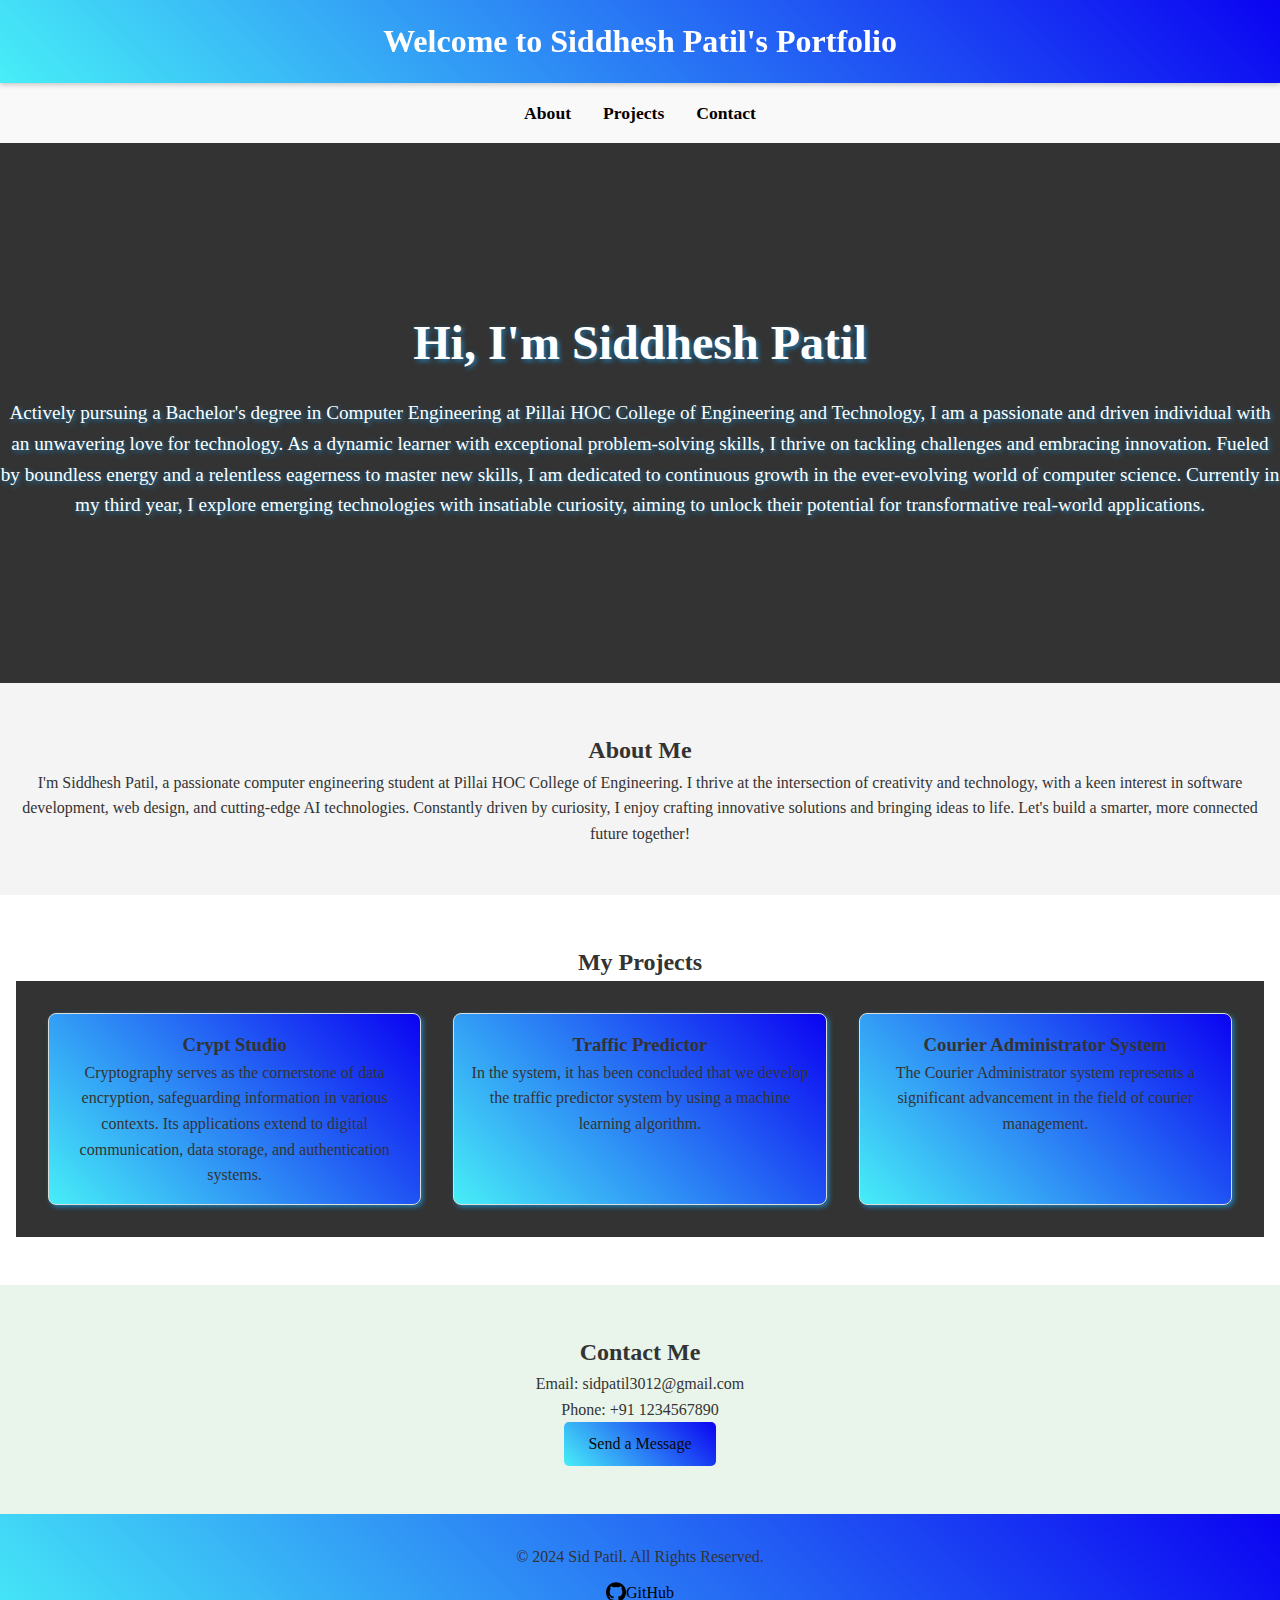
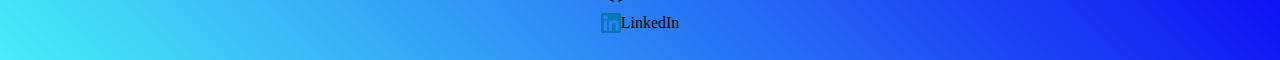
<file: Portfolio/index.html>
<!DOCTYPE html>
<html lang="en">
<head>
    <meta charset="UTF-8">
    <meta name="viewport" content="width=device-width, initial-scale=1.0">
    <title>Sid Patil's Portfolio</title>
    <link rel="stylesheet" href="styles.css">
    <script>
        document.addEventListener('DOMContentLoaded', () => {
            // Smooth scrolling
            document.querySelectorAll('nav a').forEach(anchor => {
                anchor.addEventListener('click', function(e) {
                    e.preventDefault();
                    document.querySelector(this.getAttribute('href')).scrollIntoView({
                        behavior: 'smooth'
                    });
                });
            });

            // Interactive Hero Section
            const hero = document.querySelector('.hero');
            hero.addEventListener('mousemove', (e) => {
                const { offsetX, offsetY } = e;
                const { clientWidth, clientHeight } = hero;

                const xMove = (offsetX / clientWidth) * 20 - 10;
                const yMove = (offsetY / clientHeight) * 20 - 10;

                hero.style.backgroundPosition = `${50 + xMove}% ${50 + yMove}%`;
            });

            // Contact Form Alert
            const contactButton = document.querySelector('#contact-button');
            if (contactButton) {
                contactButton.addEventListener('click', () => {
                    alert('Thank you for reaching out! I will get back to you soon.');
                });
            }
        });
    </script>
</head>
<body>
    <header>
        <h1>Welcome to Siddhesh Patil's Portfolio</h1>
    </header>
    <nav>
        <a href="#about">About</a>
        <a href="#projects">Projects</a>
        <a href="#contact">Contact</a>
    </nav>

    <div class="hero">
        <h1>Hi, I'm Siddhesh Patil</h1>
        <p>
            Actively pursuing a Bachelor's degree in Computer Engineering at Pillai HOC College of Engineering and Technology,
            I am a passionate and driven individual with an unwavering love for technology. As a dynamic learner with
            exceptional problem-solving skills, I thrive on tackling challenges and embracing innovation. Fueled by boundless
            energy and a relentless eagerness to master new skills, I am dedicated to continuous growth in the ever-evolving
            world of computer science. Currently in my third year, I explore emerging technologies with insatiable curiosity,
            aiming to unlock their potential for transformative real-world applications.
    </div>

    <section id="about" class="about">
        <h2>About Me</h2>
        <p>
           I'm Siddhesh Patil, a passionate computer engineering student at Pillai HOC College of Engineering. I thrive at the intersection 
           of creativity and technology, with a keen interest in software development, web design, and cutting-edge AI technologies.
           Constantly driven by curiosity, I enjoy crafting innovative solutions and bringing ideas to life. Let's build a smarter, 
           more connected future together!
        </p>
    </section>

    <section id="projects" class="projects">
        <h2>My Projects</h2>
        <div class="project-grid">
            <div class="project">
                <h3>Crypt Studio</h3>
                <p>
                   Cryptography serves as the cornerstone of data encryption, safeguarding 
                   information in various contexts. Its applications extend to digital communication, 
                   data storage, and authentication systems.
                </p>
            </div>
            <div class="project">
                <h3>Traffic Predictor</h3>
                <p>
                   In the system, it has been concluded that we develop the traffic predictor
                   system by using a machine learning algorithm.
                </p>
            </div>
            <div class="project">
                <h3> Courier Administrator System</h3>
                <p>
                   The Courier Administrator system represents a significant advancement in the
                   field of courier management.
                </p>
            </div>
        </div>
    </section>

    <section id="contact" class="contact">
        <h2>Contact Me</h2>
        <p>Email: sidpatil3012@gmail.com</p>
        <p>Phone: +91 1234567890</p>
        <button id="contact-button">Send a Message</button>
    </section>

    <footer>
        <p>© 2024 Sid Patil. All Rights Reserved.</p>
            <a href="https://github.com/yourgithubusername" target="_blank" rel="noopener noreferrer">
                <img src="github-logo.png" alt="GitHub" style="width: 20px; height: 20px; vertical-align: middle;">
                GitHub
            </a>
            <br>
            <a href="https://www.linkedin.com/in/yourlinkedinusername" target="_blank" rel="noopener noreferrer">
                <img src="linkedin.png" alt="LinkedIn" style="width: 20px; height: 20px; vertical-align: middle;">
                LinkedIn
            </a>
    </footer>

</body>
</html>
</file>
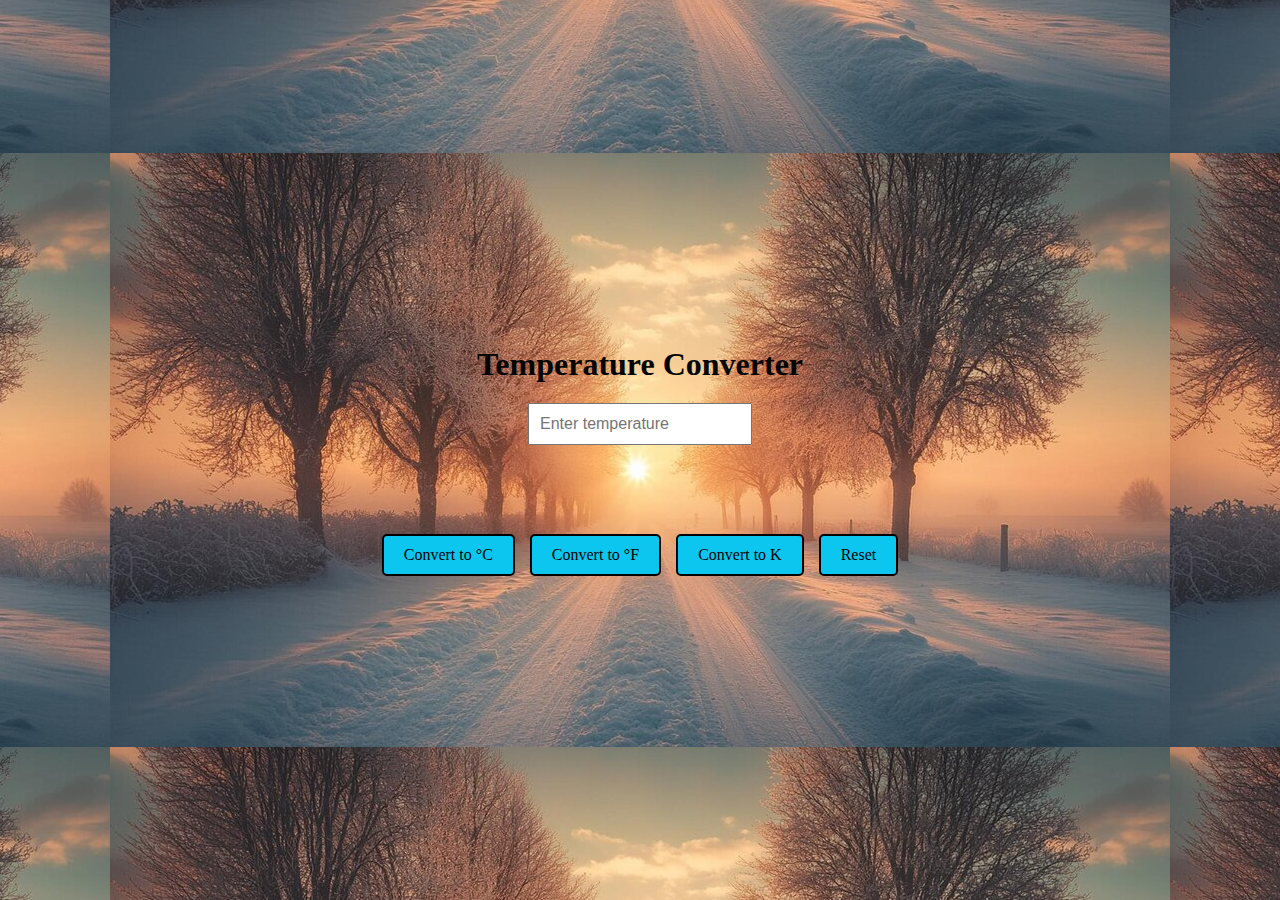
<file: Temperature_Converter/index.html>
<!DOCTYPE html>
<html lang="en">
  <head>
    <meta charset="UTF-8" />
    <meta name="viewport" content="width=device-width, initial-scale=1.0" />
    <title>Temperature Converter</title>
    <link rel="stylesheet" href="style.css" />
    <link
      href="https://fonts.googleapis.com/css2?family=Roboto:wght@400;700&display=swap"
      rel="stylesheet"
    />
  </head>
  <body>
    <header>
      <h1>Temperature Converter</h1>
    </header>
    <div>
      <input type="text" id="converter" placeholder="Enter temperature" />
    </div>
    <p class="result"></p>
    <div id="buttons">
      <button class="convertToCelsiusButton">Convert to °C</button>
      <button class="convertToFahrenheitButton">Convert to °F</button>
      <button class="convertToKelvinButton">Convert to K</button>
      <button class="resetButton">Reset</button>
    </div>
    <script src="script.js" defer></script>
  </body>
</html>
</file>
<file: Temperature_Converter/style.css>
/* General Styling */
body {
    font-family: "Algerian";
    background-image: url(Background.png);
    background-position: center;
    display: flex;
    flex-direction: column;
    align-items: center;
    justify-content: center;
    height: 100vh;
    margin: 0;
    color: rgb(3, 3, 1);
  }
  
  h1 {
    margin-bottom: 20px;
    font-size: 2rem;
    text-align: center;
  }
  
  input {
    padding: 10px;
    font-size: 1rem;
    margin-bottom: 20px;
    width: 200px;
  }
  
  .result {
    font-size: 1.2rem;
    margin: 20px 0;
    height: 1.5em;
  }
  
  #buttons {
    display: flex;
    flex-wrap: wrap;
    justify-content: center;
    gap: 15px;
    font-family: "Algerian";
  }
  
  button {
    padding: 10px 20px;
    font-size: 1rem;
    background-color: rgb(12, 198, 240);
    border: 2px solid black;
    border-radius: 5px;
    cursor: pointer;
    transition: background-color 0.3s, color 0.3s;
    font-family: "Algerian";
  }
  
  button:hover {
    background-color: rgb(183, 25, 25);
    color: white;
    font-family: "Algerian";
  }
</file>
<file: Portfolio/styles.css>
/* General Reset */
* {
    margin: 0;
    padding: 0;
    box-sizing: border-box;
}
body {
    font-family: 'Arial', sans-serif;
    line-height: 1.6;
    color: #333;
    scroll-behavior: smooth;
}
/* Header Styles */
header {
    background: linear-gradient(45deg, #47eef7, #0b03f2);
    font-family: Georgia, 'Times New Roman', Times, serif;
    color: white;
    padding: 1rem;
    text-align: center;
    position: sticky;
    top: 0;
    z-index: 1000;
    box-shadow: 0 2px 5px rgba(0, 0, 0, 0.2);
}
/* Navigation Styles */
nav {
    display: flex;
    justify-content: center;
    padding: 1rem 0;
    background-color: #f9f9f9;
}
nav a {
    color: #030003;
    text-decoration: none;
    font-family: Georgia, 'Times New Roman', Times, serif;
    margin: 0 1rem;
    font-size: 1.1rem;
    font-weight: bold;
    transition: color 0.3s ease;
}

nav a:hover {
    color: #f11b1b;
}
/* Hero Section Styles */
.hero {
    background-color: #333;
    font-family: Georgia, 'Times New Roman', Times, serif;
    color: white;
    height: 60vh;
    display: flex;
    flex-direction: column;
    align-items: center;
    justify-content: center;
    text-align: center;
    position: relative;
}
.hero h1 {
    font-size: 3rem;
    margin-bottom: 1rem;
    text-shadow: 2px 2px 5px rgba(23, 156, 232, 0.7);
}

.hero p {
    font-size: 1.2rem;
    text-shadow: 2px 2px 5px rgba(23, 156, 232, 0.7);
}

/* Section Styles */
section {
    padding: 3rem 1rem;
    text-align: center;
}

#about {
    background: #f4f4f4;
    font-family: Georgia, 'Times New Roman', Times, serif;
}

#projects {
    background: white;
    font-family: Georgia, 'Times New Roman', Times, serif;
}

#contact {
    background: #e9f5ea;
    font-family: Georgia, 'Times New Roman', Times, serif;
}

/* Project Grid */
.project-grid {
    display: grid;
    font-family: Georgia, 'Times New Roman', Times, serif;
    grid-template-columns: repeat(auto-fit, minmax(300px, 1fr));
    gap: 2rem;
    padding: 2rem;
    background-color: #333;
}
.project {
    background: linear-gradient(45deg, #47eef7, #0b03f2);
    border: 1px solid #ddd;
    font-family: Georgia, 'Times New Roman', Times, serif;
    padding: 1rem;
    border-radius: 8px;
    transition: transform 0.3s ease, box-shadow 0.3s ease;
    box-shadow:  2px 2px 5px rgba(23, 156, 232, 0.7);
}
.project:hover {
    transform: translateY(-10px);
    box-shadow: 0 5px 15px rgba(10, 8, 10, 0.3);
}
/* Contact Section */
.contact button {
    background: linear-gradient(45deg, #47eef7, #0b03f2);
    color: rgb(8, 8, 8);
    font-family: Georgia, 'Times New Roman', Times, serif;
    border: none;
    padding: 0.8rem 1.5rem;
    font-size: 1rem;
    border-radius: 5px;
    cursor: pointer;
    transition: background-color 0.3s ease;
}
footer {
    background: linear-gradient(45deg, #47eef7, #0b03f2);
    text-align: center;
    padding: 20px 0;
}

footer p {
    margin: 10px 0;
    font-family: Georgia, 'Times New Roman', Times, serif;
    color: #333;
}

footer a {
    text-decoration: none;
    color: #000;
    font-family: Georgia, 'Times New Roman', Times, serif;
    margin: 0 15px;
    font-size: 16px;
    display: inline-flex;
    align-items: center;
}

footer a:hover {
    color: #f0f1f3;
}

.icon {
    width: 20px;
    height: 20px;
    margin-right: 5px;
    vertical-align: middle;
}
</file>
